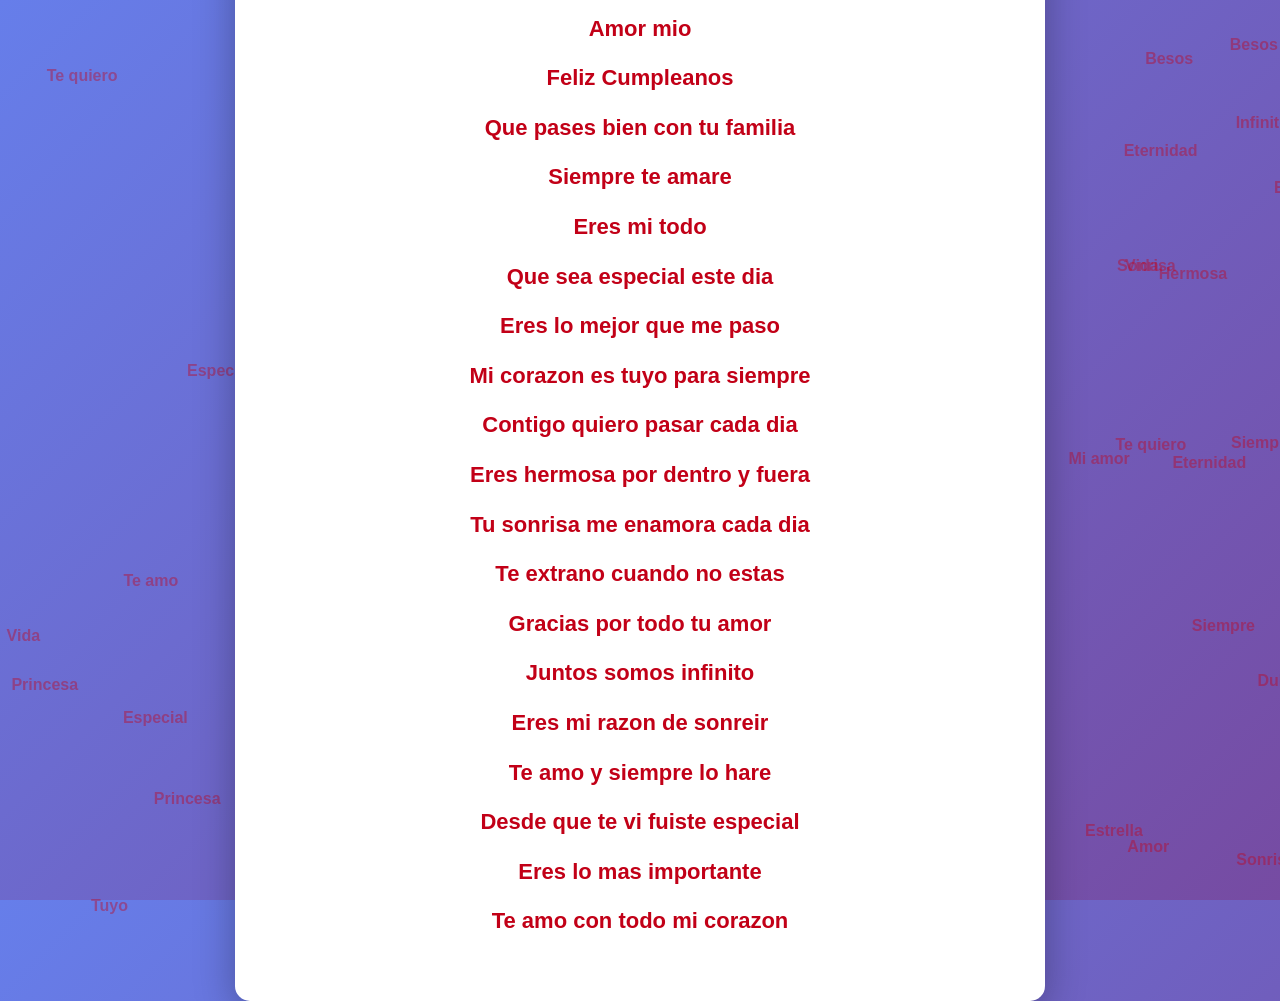
<file: index.html>
<!DOCTYPE html>
<html>
<head>
    <meta charset="UTF-8">
    <meta name="viewport" content="width=device-width, initial-scale=1.0">
    <title>Te Amo - Feliz Cumpleanos</title>
    <link rel="stylesheet" href="file/default.css">
    <style>
        * { margin: 0; padding: 0; }
        body {
            background: linear-gradient(135deg, #667eea 0%, #764ba2 100%) !important;
            width: 100%;
            height: 100vh;
            display: flex;
            justify-content: center;
            align-items: center;
            font-family: Arial, sans-serif;
        }
        .contenedor {
            background: white;
            border-radius: 15px;
            padding: 50px 30px;
            width: 85%;
            max-width: 750px;
            text-align: center;
            box-shadow: 0 10px 40px rgba(0,0,0,0.3);
            z-index: 100;
            position: relative;
        }
        .mensaje {
            font-size: 22px;
            color: #c20017;
            font-weight: bold;
            margin: 10px 0;
            line-height: 1.8;
        }
        .palabra-flotante {
            position: fixed;
            font-size: 16px;
            font-weight: bold;
            color: #c20017;
            opacity: 0.4;
            z-index: 1;
            pointer-events: none;
            animation: mover 8s ease-in-out infinite;
        }
        @keyframes mover {
            0% { transform: translate(0, 0); }
            25% { transform: translate(30px, -40px); }
            50% { transform: translate(-20px, -80px); }
            75% { transform: translate(-40px, -40px); }
            100% { transform: translate(0, 0); }
        }
    </style>
</head>
<body>
    <div class="contenedor">
        <div class="mensaje">Te amo mucho</div>
        <div class="mensaje">Amor mio</div>
        <div class="mensaje">Feliz Cumpleanos</div>
        <div class="mensaje">Que pases bien con tu familia</div>
        <div class="mensaje">Siempre te amare</div>
        <div class="mensaje">Eres mi todo</div>
        <div class="mensaje">Que sea especial este dia</div>
        <div class="mensaje">Eres lo mejor que me paso</div>
        <div class="mensaje">Mi corazon es tuyo para siempre</div>
        <div class="mensaje">Contigo quiero pasar cada dia</div>
        <div class="mensaje">Eres hermosa por dentro y fuera</div>
        <div class="mensaje">Tu sonrisa me enamora cada dia</div>
        <div class="mensaje">Te extrano cuando no estas</div>
        <div class="mensaje">Gracias por todo tu amor</div>
        <div class="mensaje">Juntos somos infinito</div>
        <div class="mensaje">Eres mi razon de sonreir</div>
        <div class="mensaje">Te amo y siempre lo hare</div>
        <div class="mensaje">Desde que te vi fuiste especial</div>
        <div class="mensaje">Eres lo mas importante</div>
        <div class="mensaje">Te amo con todo mi corazon</div>
    </div>

    <script src="file/jquery.min.js"></script>
    <script>
        var palabrasAleatorias = ["Te amo", "Amor", "Siempre", "Infinito", "Hermosa", "Especial", "Corazon", "Juntos", "Sonrisa", "Besos", "Dulce", "Mia", "Tuyo", "Perfecto", "Mi amor", "Te quiero", "Perfecta", "Vida", "Luna", "Estrella", "Contigo", "Eternidad", "Mi reina", "Princesa"];
        
        (function crearPalabrasFlotantes() {
            for (var i = 0; i < 50; i++) {
                var elemento = document.createElement('div');
                elemento.className = 'palabra-flotante';
                elemento.textContent = palabrasAleatorias[Math.floor(Math.random() * palabrasAleatorias.length)];
                elemento.style.left = Math.random() * window.innerWidth + 'px';
                elemento.style.top = Math.random() * window.innerHeight + 'px';
                elemento.style.animationDelay = (Math.random() * 4) + 's';
                elemento.style.animationDuration = (Math.random() * 3 + 5) + 's';
                document.body.appendChild(elemento);
            }
        })();
    </script>
</body>
</file>
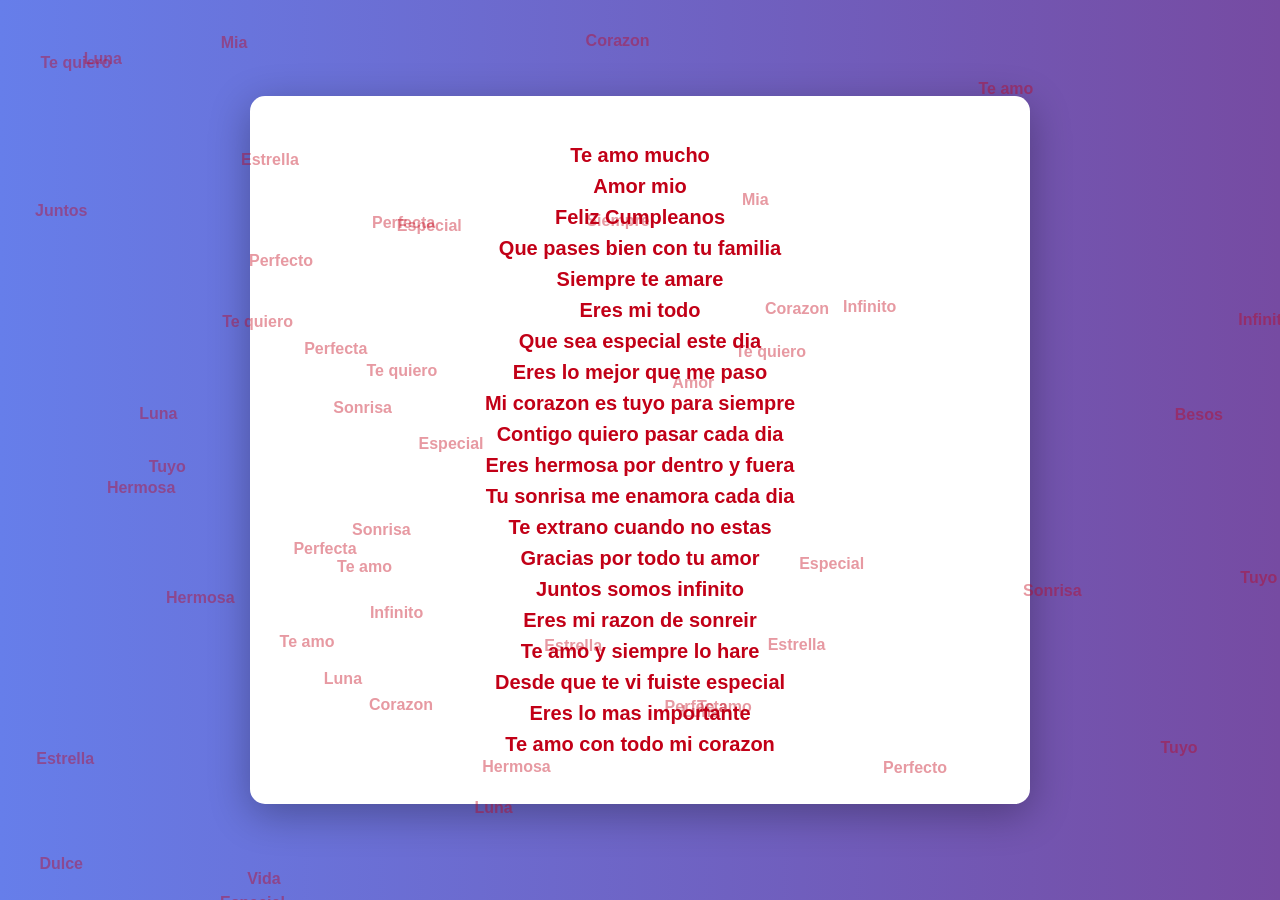
<file: app.html>
<!DOCTYPE html>
<html>
<head>
    <meta charset="UTF-8">
    <meta name="viewport" content="width=device-width, initial-scale=1.0">
    <title>Te Amo</title>
    <link rel="stylesheet" href="file/default.css">
    <style>
        body { 
            background: linear-gradient(to right, #667eea, #764ba2) !important;
            margin: 0;
            padding: 0;
            width: 100%;
            height: 100vh;
            display: flex;
            justify-content: center;
            align-items: center;
            font-family: Arial, sans-serif;
        }
        .container {
            background: white;
            border-radius: 15px;
            padding: 40px;
            width: 80%;
            max-width: 700px;
            text-align: center;
            box-shadow: 0 10px 40px rgba(0,0,0,0.3);
        }
        .msg { 
            font-size: 20px;
            color: #c20017;
            font-weight: bold;
            margin: 8px 0;
        }
        .float-text {
            position: fixed;
            font-size: 16px;
            font-weight: bold;
            color: #c20017;
            opacity: 0.4;
            z-index: 1;
            pointer-events: none;
            animation: flotante 8s ease-in-out infinite;
        }
        @keyframes flotante {
            0% { transform: translate(0, 0); }
            25% { transform: translate(30px, -40px); }
            50% { transform: translate(-20px, -80px); }
            75% { transform: translate(-40px, -40px); }
            100% { transform: translate(0, 0); }
        }
    </style>
</head>
<body>
    <div class="container">
        <div class="msg">Te amo mucho</div>
        <div class="msg">Amor mio</div>
        <div class="msg">Feliz Cumpleanos</div>
        <div class="msg">Que pases bien con tu familia</div>
        <div class="msg">Siempre te amare</div>
        <div class="msg">Eres mi todo</div>
        <div class="msg">Que sea especial este dia</div>
        <div class="msg">Eres lo mejor que me paso</div>
        <div class="msg">Mi corazon es tuyo para siempre</div>
        <div class="msg">Contigo quiero pasar cada dia</div>
        <div class="msg">Eres hermosa por dentro y fuera</div>
        <div class="msg">Tu sonrisa me enamora cada dia</div>
        <div class="msg">Te extrano cuando no estas</div>
        <div class="msg">Gracias por todo tu amor</div>
        <div class="msg">Juntos somos infinito</div>
        <div class="msg">Eres mi razon de sonreir</div>
        <div class="msg">Te amo y siempre lo hare</div>
        <div class="msg">Desde que te vi fuiste especial</div>
        <div class="msg">Eres lo mas importante</div>
        <div class="msg">Te amo con todo mi corazon</div>
    </div>

    <script src="file/jquery.min.js"></script>
    <script>
        var palabras = ["Te amo", "Amor", "Siempre", "Infinito", "Hermosa", "Especial", "Corazon", "Juntos", "Sonrisa", "Besos", "Dulce", "Mia", "Tuyo", "Perfecto", "Mi amor", "Te quiero", "Perfecta", "Vida", "Luna", "Estrella"];
        
        for (var i = 0; i < 50; i++) {
            var div = document.createElement('div');
            div.className = 'float-text';
            div.textContent = palabras[Math.floor(Math.random() * palabras.length)];
            div.style.left = Math.random() * window.innerWidth + 'px';
            div.style.top = Math.random() * window.innerHeight + 'px';
            div.style.animationDelay = (Math.random() * 4) + 's';
            div.style.animationDuration = (Math.random() * 3 + 5) + 's';
            document.body.appendChild(div);
        }
    </script>
</body>
</html>
</file>
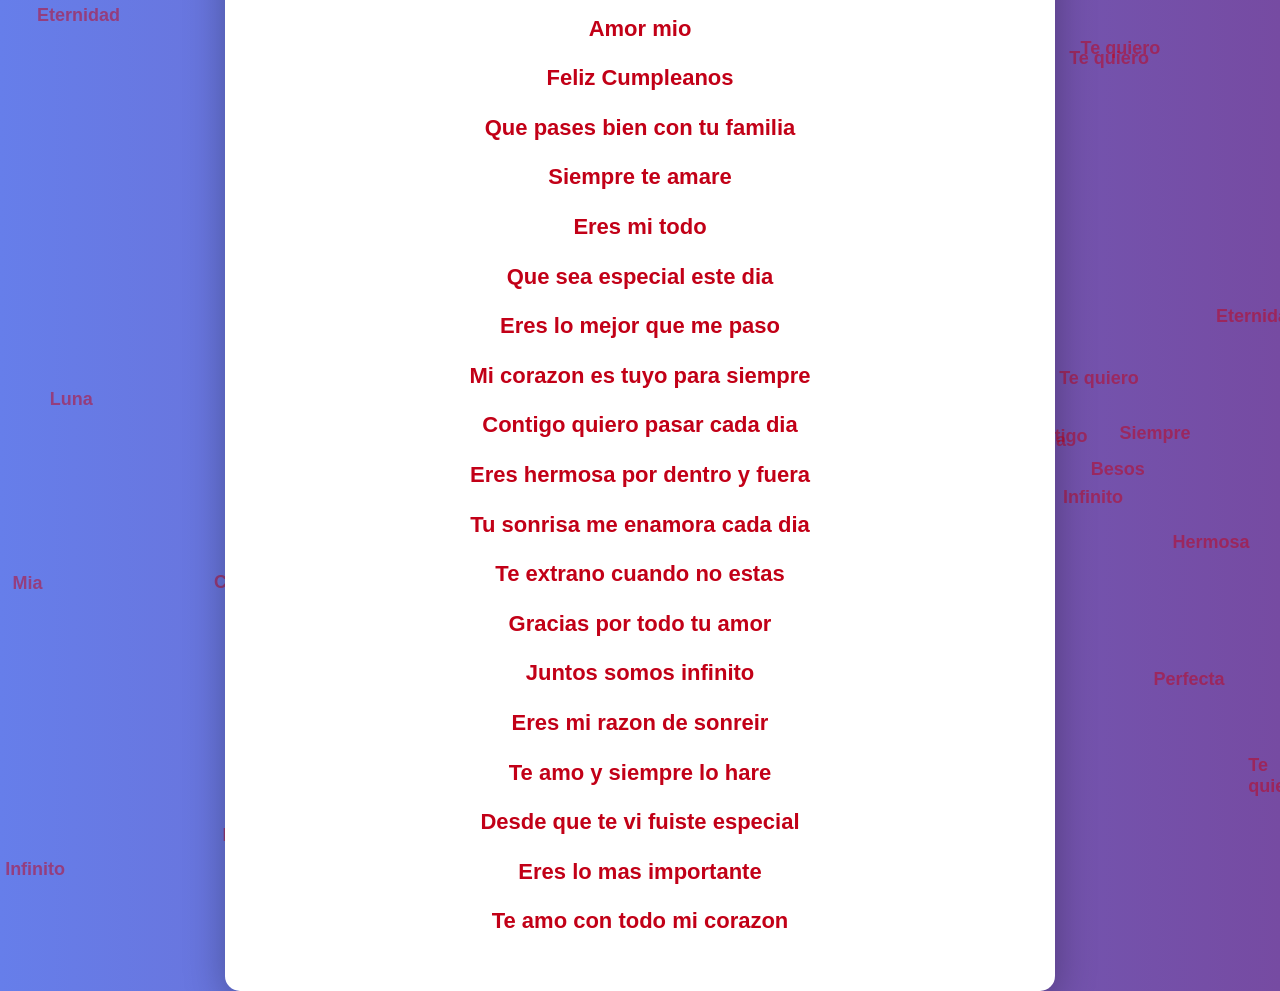
<file: love-simple.html>
<!DOCTYPE html>
<html>
<head>
    <meta charset="UTF-8">
    <meta name="viewport" content="width=device-width, initial-scale=1.0">
    <title>Te Amo - Feliz Cumpleanos</title>
    <style>
        * { margin: 0; padding: 0; }
        html, body { width: 100%; height: 100%; }
        body {
            background: linear-gradient(to right, #667eea, #764ba2);
            font-family: Arial;
            display: flex;
            justify-content: center;
            align-items: center;
        }
        .box {
            width: 80%;
            max-width: 750px;
            background: white;
            border-radius: 15px;
            padding: 40px;
            text-align: center;
            box-shadow: 0 10px 40px rgba(0,0,0,0.3);
            z-index: 100;
            position: relative;
        }
        .msg {
            font-size: 22px;
            color: #c20017;
            font-weight: bold;
            margin: 10px 0;
            line-height: 1.8;
        }
        .txt {
            position: fixed;
            font-size: 18px;
            font-weight: bold;
            color: #c20017;
            opacity: 0.5;
            z-index: 1;
            pointer-events: none;
            animation: mover 8s infinite ease-in-out;
        }
        @keyframes mover {
            0% { transform: translate(0, 0); }
            25% { transform: translate(30px, -40px); }
            50% { transform: translate(-20px, -80px); }
            75% { transform: translate(-40px, -40px); }
            100% { transform: translate(0, 0); }
        }
    </style>
</head>
<body>
    <div class="box">
        <div class="msg">Te amo mucho</div>
        <div class="msg">Amor mio</div>
        <div class="msg">Feliz Cumpleanos</div>
        <div class="msg">Que pases bien con tu familia</div>
        <div class="msg">Siempre te amare</div>
        <div class="msg">Eres mi todo</div>
        <div class="msg">Que sea especial este dia</div>
        <div class="msg">Eres lo mejor que me paso</div>
        <div class="msg">Mi corazon es tuyo para siempre</div>
        <div class="msg">Contigo quiero pasar cada dia</div>
        <div class="msg">Eres hermosa por dentro y fuera</div>
        <div class="msg">Tu sonrisa me enamora cada dia</div>
        <div class="msg">Te extrano cuando no estas</div>
        <div class="msg">Gracias por todo tu amor</div>
        <div class="msg">Juntos somos infinito</div>
        <div class="msg">Eres mi razon de sonreir</div>
        <div class="msg">Te amo y siempre lo hare</div>
        <div class="msg">Desde que te vi fuiste especial</div>
        <div class="msg">Eres lo mas importante</div>
        <div class="msg">Te amo con todo mi corazon</div>
    </div>

    <script>
        var palabras = ["Te amo", "Amor", "Siempre", "Infinito", "Hermosa", "Especial", 
                       "Corazon", "Juntos", "Sonrisa", "Besos", "Dulce", "Mia", "Tuyo", 
                       "Perfecto", "Mi amor", "Te quiero", "Perfecta", "Vida", "Luna", 
                       "Estrella", "Contigo", "Eternidad", "Mi reina", "Princesa"];
        
        for (var i = 0; i < 40; i++) {
            var div = document.createElement('div');
            div.className = 'txt';
            div.textContent = palabras[Math.floor(Math.random() * palabras.length)];
            div.style.left = Math.random() * window.innerWidth + 'px';
            div.style.top = Math.random() * window.innerHeight + 'px';
            div.style.animationDelay = (Math.random() * 4) + 's';
            div.style.animationDuration = (Math.random() * 3 + 5) + 's';
            document.body.appendChild(div);
        }
    </script>
</body>
</html>
</file>
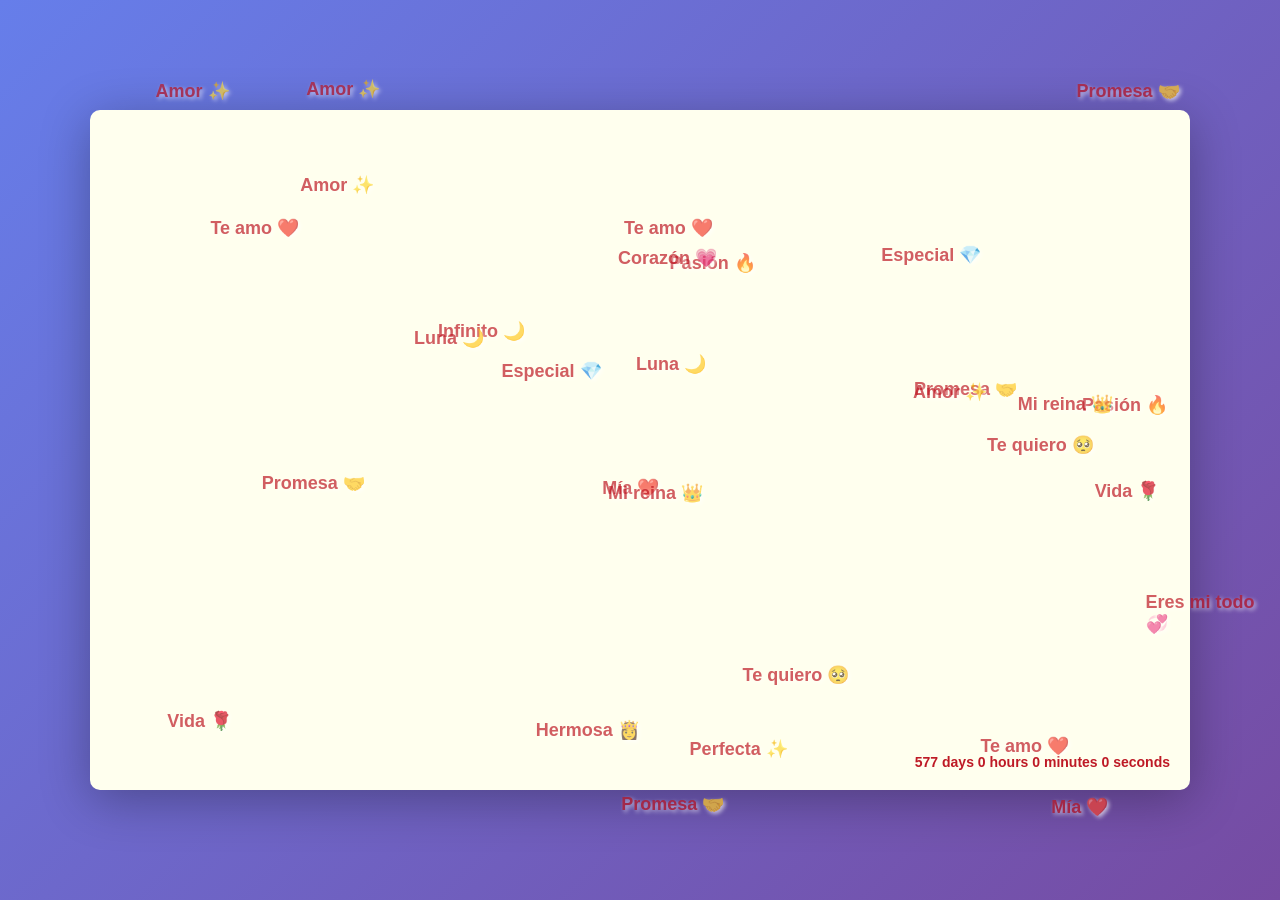
<file: preview.html>
<!DOCTYPE html PUBLIC "-//W3C//DTD XHTML 1.0 Strict//EN" "http://www.w3.org/TR/xhtml1/DTD/xhtml1-strict.dtd">
<html xml:lang="en" xmlns="http://www.w3.org/1999/xhtml">
<head>
    <meta http-equiv="Content-Type" content="text/html; charset=UTF-8">
    <title>💕 Feliz Cumpleaños - Amor 💕</title>	    
    <style>
        * {
            margin: 0;
            padding: 0;
        }

        body {
            width: 100%;
            height: 100%;
            background: linear-gradient(135deg, #667eea 0%, #764ba2 100%);
            overflow: hidden;
            font-family: Arial, sans-serif;
        }

        #main {
            width: 100%;
            height: 100vh;
            display: flex;
            align-items: center;
            justify-content: center;
        }

        #wrap {
            position: relative;
            width: 1100px;
            height: 680px;
            background: #ffe;
            border-radius: 10px;
            box-shadow: 0 10px 50px rgba(0,0,0,0.3);
        }

        #text {
            width: 100%;
            height: 100%;
            display: flex;
            align-items: center;
            justify-content: center;
        }

        #code {
            display: none;
            width: 80%;
            text-align: center;
            font-size: 24px;
            line-height: 2;
            color: rgb(190, 26, 37);
            font-weight: bold;
        }

        .say {
            display: block;
            margin: 10px 0;
            animation: fadeIn 0.5s ease-in;
        }

        @keyframes fadeIn {
            from { opacity: 0; }
            to { opacity: 1; }
        }

        #clock-box {
            position: absolute;
            bottom: 20px;
            right: 20px;
            font-size: 14px;
            color: rgb(190, 26, 37);
            font-weight: bold;
        }

        #canvas {
            position: absolute;
            top: 0;
            left: 0;
        }

        .floating-word {
            position: fixed;
            font-weight: bold;
            font-size: 18px;
            opacity: 0.7;
            pointer-events: none;
            animation: float 8s ease-in-out infinite;
            color: rgb(190, 26, 37);
            text-shadow: 2px 2px 4px rgba(255,255,255,0.9);
            z-index: 100;
        }
        
        @keyframes float {
            0% { transform: translateY(0px) translateX(0px); opacity: 0.7; }
            25% { transform: translateY(-40px) translateX(30px); opacity: 0.9; }
            50% { transform: translateY(-80px) translateX(-20px); opacity: 0.6; }
            75% { transform: translateY(-40px) translateX(-40px); opacity: 0.8; }
            100% { transform: translateY(0px) translateX(0px); opacity: 0.7; }
        }

        .heart-cursor {
            cursor: pointer;
        }
    </style>
</head>
<body>
    <div id="main">
        <div id="wrap">
            <div id="text">
                <div id="code">
                    <span class="say">Te amo mucho 💞</span>
                    <span class="say">Amor mío 💕</span>
                    <span class="say">Feliz Cumpleaños 🎈</span>
                    <span class="say">Que pases bien con tu familia 👨‍👩‍👧‍👦</span>
                    <span class="say">Siempre te amaré ❤️</span>
                    <span class="say">Eres mi todo 🥺 ❤️</span>
                    <span class="say">¡Que sea especial este día! ❤️😘</span>
                    <span class="say">Eres lo mejor que me pasó 🌹</span>
                    <span class="say">Mi corazón es tuyo para siempre 💗</span>
                    <span class="say">Contigo quiero pasar cada día 🌅</span>
                    <span class="say">Eres hermosa por dentro y por fuera ✨</span>
                    <span class="say">Tu sonrisa me enamora cada día 😊</span>
                    <span class="say">Te extraño cuando no estás conmigo 🥰</span>
                    <span class="say">Gracias por todo tu amor 💝</span>
                    <span class="say">Juntos somos infinito 🌙</span>
                    <span class="say">Eres mi razón de sonreír ✨</span>
                    <span class="say">Te amo y siempre lo haré 🔥❤️</span>
                    <span class="say">Desde que te vi fuiste algo especial para mí 👀💫</span>
                    <span class="say">No olvides que eres lo más importante 💎</span>
                    <span class="say">Te amo con todo mi corazón, amor 💕❤️</span>
                </div>
            </div>
            <div id="clock-box">
                <span id="clock">577 days 0 hours 0 minutes 0 seconds</span>
            </div>
            <canvas id="canvas" width="1100" height="680"></canvas>
        </div>
    </div>

    <script src="file/jquery.min.js"></script>
    <script src="file/jscex.min.js"></script>
    <script src="file/jscex-parser.js"></script>
    <script src="file/jscex-jit.js"></script>
    <script src="file/jscex-builderbase.min.js"></script>
    <script src="file/jscex-async.min.js"></script>
    <script src="file/jscex-async-powerpack.min.js"></script>
    <script src="file/functions.js"></script>
    <script src="file/love.js"></script>

    <script>
    (function() {
        var canvas = $('#canvas');
		
        if (!canvas[0].getContext) {
            alert("Por favor usa Chrome o Firefox para ver esta página");
            return false;
        }

        var width = canvas.width();
        var height = canvas.height();        
        canvas.attr("width", width);
        canvas.attr("height", height);

        var opts = {
            seed: {
                x: width / 2 - 20,
                color: "rgb(190, 26, 37)",
                scale: 2
            },
            branch: [
                [535, 680, 570, 250, 500, 200, 30, 100, [
                    [540, 500, 455, 417, 340, 400, 13, 100, [
                        [450, 435, 434, 430, 394, 395, 2, 40]
                    ]],
                    [550, 445, 600, 356, 680, 345, 12, 100, [
                        [578, 400, 648, 409, 661, 426, 3, 80]
                    ]],
                    [539, 281, 537, 248, 534, 217, 3, 40],
                    [546, 397, 413, 247, 328, 244, 9, 80, [
                        [427, 286, 383, 253, 371, 205, 2, 40],
                        [498, 345, 435, 315, 395, 330, 4, 60]
                    ]],
                    [546, 357, 608, 252, 678, 221, 6, 100, [
                        [590, 293, 646, 277, 648, 271, 2, 80]
                    ]]
                ]] 
            ],
            bloom: {
                num: 1500,
                width: 1080,
                height: 650,
            },
            footer: {
                width: 1200,
                height: 5,
                speed: 10,
            }
        }

        var tree = new Tree(canvas[0], width, height, opts);
        var seed = tree.seed;
        var foot = tree.footer;
        var hold = 1;

        canvas.click(function(e) {
            var offset = canvas.offset(), x, y;
            x = e.pageX - offset.left;
            y = e.pageY - offset.top;
            if (seed.hover(x, y)) {
                hold = 0; 
                canvas.unbind("click");
                canvas.unbind("mousemove");
                canvas.removeClass('hand');
            }
        }).mousemove(function(e) {
            var offset = canvas.offset(), x, y;
            x = e.pageX - offset.left;
            y = e.pageY - offset.top;
            canvas.toggleClass('hand', seed.hover(x, y));
        });

        var seedAnimate = eval(Jscex.compile("async", function () {
            seed.draw();
            while (hold) {
                $await(Jscex.Async.sleep(10));
            }
            while (seed.canScale()) {
                seed.scale(0.95);
                $await(Jscex.Async.sleep(10));
            }
            while (seed.canMove()) {
                seed.move(0, 2);
                foot.draw();
                $await(Jscex.Async.sleep(10));
            }
        }));

        var growAnimate = eval(Jscex.compile("async", function () {
            do {
                tree.grow();
                $await(Jscex.Async.sleep(10));
            } while (tree.canGrow());
        }));

        var flowAnimate = eval(Jscex.compile("async", function () {
            do {
                tree.flower(2);
                $await(Jscex.Async.sleep(10));
            } while (tree.canFlower());
        }));

        var moveAnimate = eval(Jscex.compile("async", function () {
            tree.snapshot("p1", 240, 0, 610, 680);
            while (tree.move("p1", 500, 0)) {
                foot.draw();
                $await(Jscex.Async.sleep(10));
            }
            foot.draw();
            tree.snapshot("p2", 500, 0, 610, 680);

            canvas.parent().css("background", "url(" + tree.toDataURL('image/png') + ")");
            canvas.css("background", "#ffe");
            $await(Jscex.Async.sleep(300));
            canvas.css("background", "none");
        }));

        var textAnimate = eval(Jscex.compile("async", function () {
            $("#code").show().typewriter();
        }));
	    
        var runAsync = eval(Jscex.compile("async", function () {
            $await(seedAnimate());
            $await(growAnimate());
            $await(flowAnimate());
            $await(moveAnimate());
            textAnimate().start();
        }));

        runAsync().start();
    })();
    </script>

    <script>
        // Función para crear palabras flotantes de amor
        function createFloatingWords() {
            var loveWords = [
                "Te amo ❤️", "Amor ✨", "Siempre 💕", "Infinito 🌙",
                "Hermosa 👸", "Especial 💎", "Corazón 💗", "Juntos 🥰",
                "Sonrisa 😊", "Besos 😘", "Dulce 🍯", "Mía ❤️",
                "Tuyo 💑", "Orgulloso 💯", "Amor mío 💕", "Te quiero 🥺",
                "Perfecta ✨", "Vida 🌹", "Luna 🌙", "Estrella ⭐",
                "Contigo 👩‍❤️‍👨", "Eternidad 💫", "Promesa 🤝", "Pasión 🔥",
                "Eres mi todo 💞", "Mi reina 👑", "Princesa 💝", "Hermosa 🌸"
            ];

            // Crear palabras flotantes alrededor de la pantalla
            for (var i = 0; i < 30; i++) {
                var word = document.createElement('div');
                word.className = 'floating-word';
                word.textContent = loveWords[Math.floor(Math.random() * loveWords.length)];
                
                // Posición aleatoria alrededor de la pantalla
                var randomX = Math.random() * (window.innerWidth - 100);
                var randomY = Math.random() * (window.innerHeight - 100);
                
                word.style.left = randomX + 'px';
                word.style.top = randomY + 'px';
                word.style.animationDelay = (Math.random() * 5) + 's';
                word.style.animationDuration = (Math.random() * 4 + 6) + 's';
                
                document.body.appendChild(word);
            }
        }

        // Crear palabras flotantes cuando se carga la página
        window.addEventListener('load', function() {
            createFloatingWords();
        });
    </script>
</body>
</html>
</file>
<file: file/default.css>
* {
    margin: 0;
    padding: 0;
}

body {
    font-family: "Microsoft YaHei", "Helvetica Neue", Helvetica, Arial, sans-serif;
    width: 100%;
    height: 100%;
    background: #ffe;
    overflow: hidden;
}

#main {
    width: 100%;
    height: 100%;
}

#error {
    display: none;
    text-align: center;
}

#wrap {
    width: 100%;
    height: 100%;
    position: relative;
    overflow: hidden;
}

#text {
    width: 100%;
    height: 100%;
    position: absolute;
    top: 0;
    left: 0;
    z-index: 10;
    pointer-events: none;
}

#code {
    display: none;
    position: absolute;
    top: 50px;
    left: 10%;
    font-family: "Microsoft YaHei", Georgia, serif;
    font-weight: bold;
    color: #a60012;
    font-size: 20px;
    line-height: 1.6;
    text-shadow: 0 1px 1px rgba(255, 255, 255, 0.8);
}

.say {
    display: inline-block;
    margin-right: 10px;
}

#clock-box {
    position: absolute;
    bottom: 20px;
    right: 20px;
    font-size: 18px;
    color: #a60012;
    z-index: 20;
    background: rgba(255, 255, 238, 0.8);
    padding: 10px 20px;
    border-radius: 5px;
}

#clock {
    font-weight: bold;
}

#canvas {
    display: block;
    z-index: 5;
    position: relative;
    cursor: default;
}

canvas.hand {
    cursor: pointer;
}
</file>
